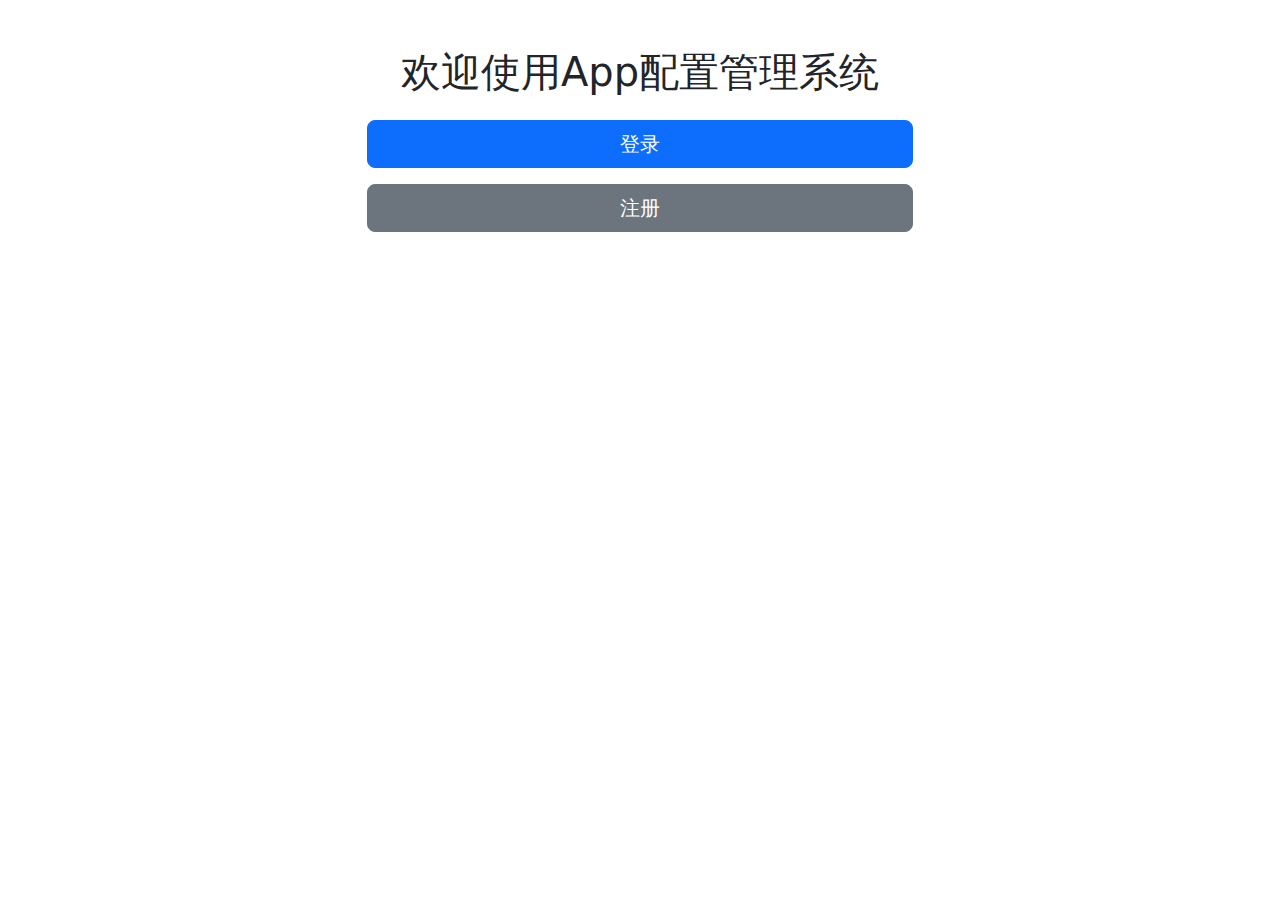
<file: src/main/resources/static/index.html>
<!DOCTYPE html>
<html>
<head>
    <meta charset="UTF-8">
    <title>首页</title>
    <link href="https://cdn.jsdelivr.net/npm/bootstrap@5.3.0/dist/css/bootstrap.min.css" rel="stylesheet">
</head>
<body>
<div class="container mt-5">
    <div class="row justify-content-center">
        <div class="col-md-6 text-center">
            <h1 class="mb-4">欢迎使用App配置管理系统</h1>
            <div class="d-grid gap-3">
                <a href="/login.html" class="btn btn-primary btn-lg">登录</a>
                <a href="/register.html" class="btn btn-secondary btn-lg">注册</a>
            </div>
        </div>
    </div>
</div>
</body>
</html>
</file>
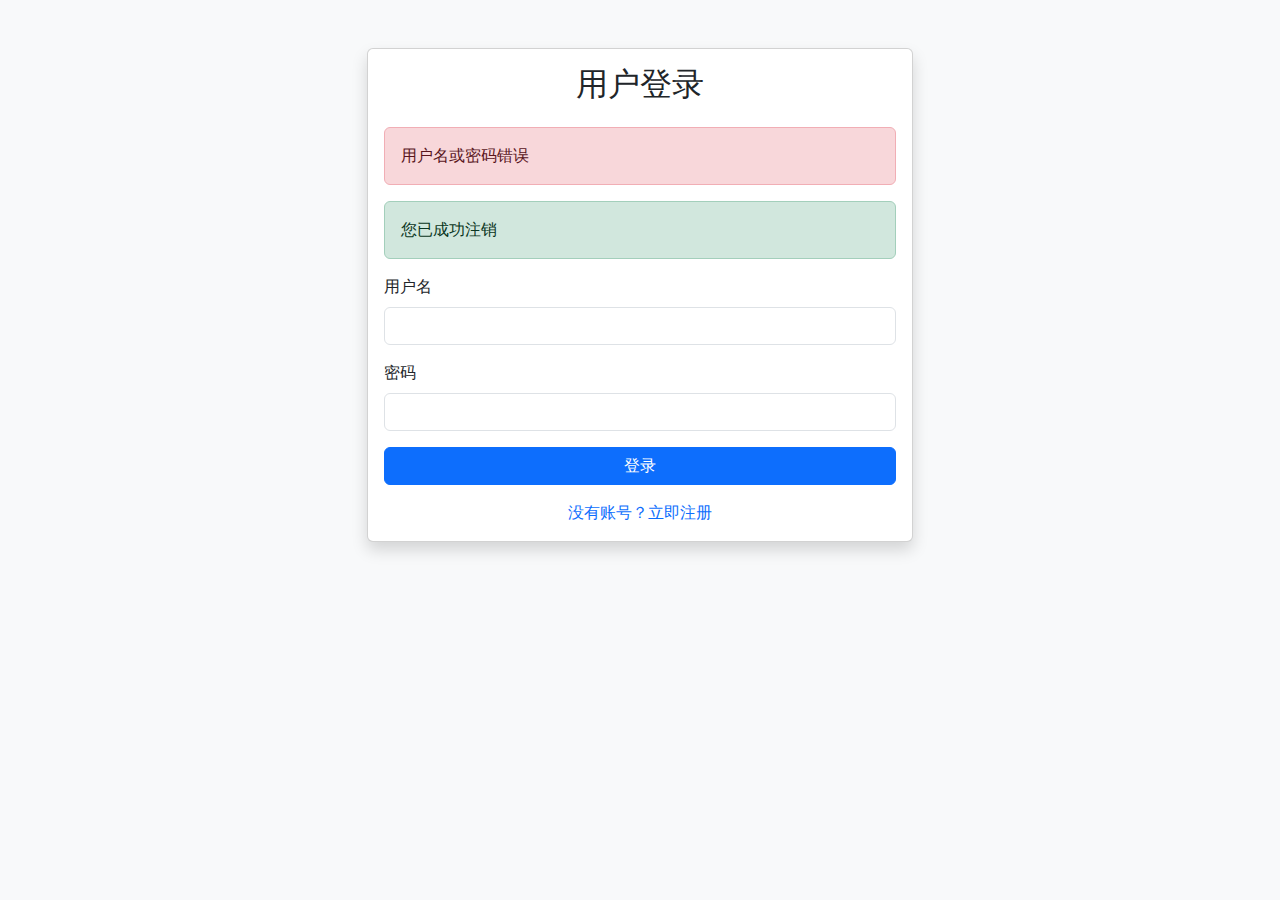
<file: src/main/resources/static/login.html>
<!DOCTYPE html>
<html xmlns:th="http://www.thymeleaf.org">
<head>
    <meta charset="UTF-8">
    <title>登录</title>
    <link href="https://cdn.jsdelivr.net/npm/bootstrap@5.3.0/dist/css/bootstrap.min.css" rel="stylesheet">
</head>
<body class="bg-light">
<div class="container mt-5">
    <div class="row justify-content-center">
        <div class="col-md-6">
            <div class="card shadow">
                <div class="card-body">
                    <h2 class="card-title text-center mb-4">用户登录</h2>

                    <!-- 错误提示 -->
                    <div th:if="${param.error}" class="alert alert-danger">
                        用户名或密码错误
                    </div>
                    <div th:if="${param.logout}" class="alert alert-success">
                        您已成功注销
                    </div>

                    <!-- 修正表单action为绝对路径 -->
                    <form th:action="@{/login}" method="post">
                        <div class="mb-3">
                            <label for="username" class="form-label">用户名</label>
                            <input type="text" class="form-control" id="username" name="username" required>
                        </div>
                        <div class="mb-3">
                            <label for="password" class="form-label">密码</label>
                            <input type="password" class="form-control" id="password" name="password" required>
                        </div>
                        <button type="submit" class="btn btn-primary w-100">登录</button>
                    </form>

                    <!-- 修正注册链接为绝对路径 -->
                    <div class="mt-3 text-center">
                        <a th:href="@{/register}" class="text-decoration-none">没有账号？立即注册</a>
                    </div>
                </div>
            </div>
        </div>
    </div>
</div>
</body>
</html>
</file>
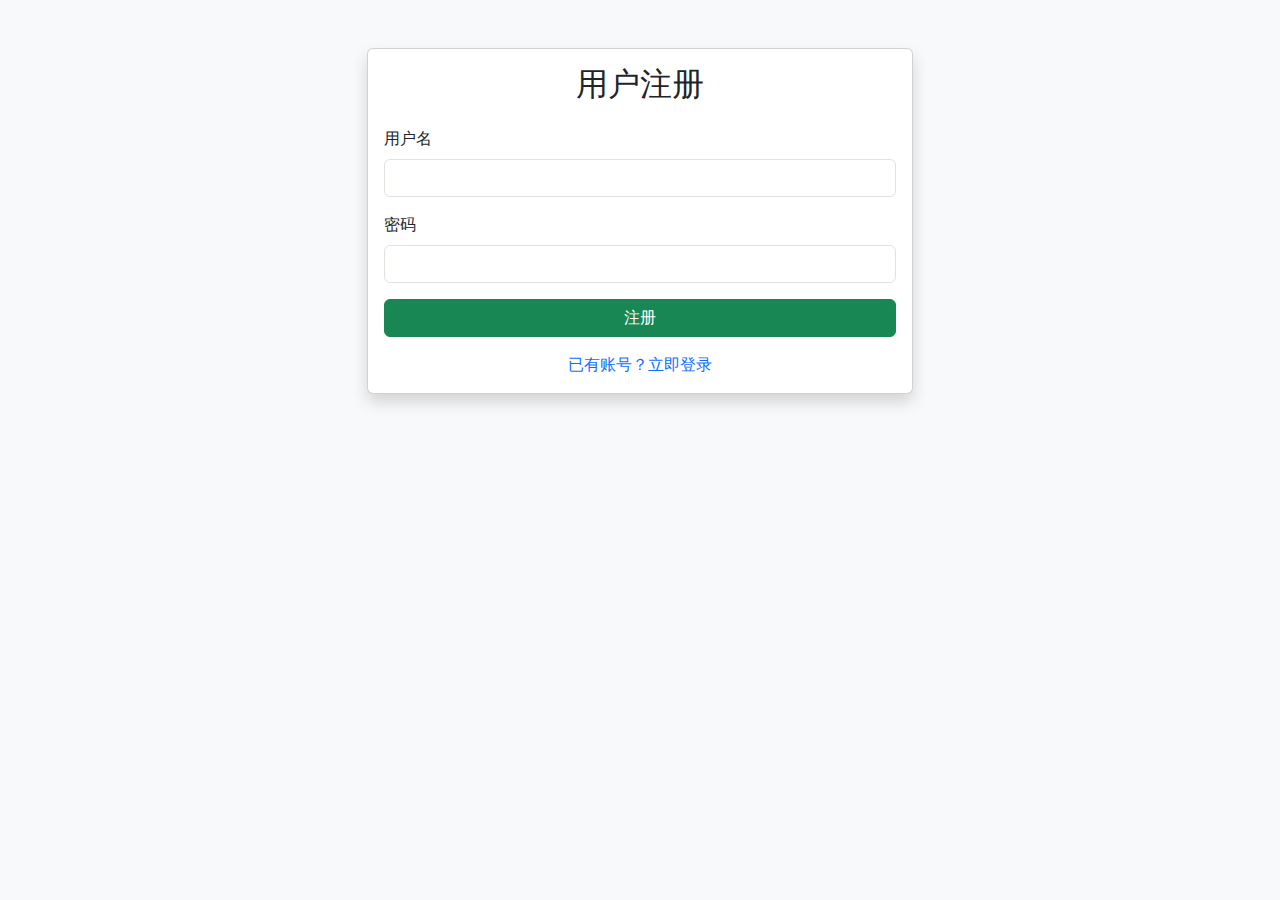
<file: src/main/resources/static/register.html>
<!DOCTYPE html>
<html xmlns:th="http://www.thymeleaf.org">
<head>
    <meta charset="UTF-8">
    <title>注册</title>
    <link href="https://cdn.jsdelivr.net/npm/bootstrap@5.3.0/dist/css/bootstrap.min.css" rel="stylesheet">
</head>
<body class="bg-light">
<div class="container mt-5">
    <div class="row justify-content-center">
        <div class="col-md-6">
            <div class="card shadow">
                <div class="card-body">
                    <h2 class="card-title text-center mb-4">用户注册</h2>

                    <form id="registerForm" th:action="@{/api/users/register}" method="post">
                        <div class="mb-3">
                            <label for="username" class="form-label">用户名</label>
                            <input type="text" class="form-control" id="username" name="username" required>
                            <div id="usernameFeedback" class="form-text"></div>
                        </div>
                        <div class="mb-3">
                            <label for="password" class="form-label">密码</label>
                            <input type="password" class="form-control" id="password" name="password" required>
                        </div>
                        <button type="submit" class="btn btn-success w-100">注册</button>
                    </form>

                    <div class="mt-3 text-center">
                        <a th:href="@{/login}" class="text-decoration-none">已有账号？立即登录</a>
                    </div>
                </div>
            </div>
        </div>
    </div>
</div>

<script>
    // 用户名实时检查
    document.getElementById('username').addEventListener('input', async (e) => {
        const username = e.target.value;
        if(username.length < 3) return;

        const response = await fetch(`/api/users/check-username?username=${username}`);
        const result = await response.json();

        const feedback = document.getElementById('usernameFeedback');
        if(result.data) {
            feedback.textContent = "用户名可用";
            feedback.style.color = "green";
        } else {
            feedback.textContent = "用户名已存在";
            feedback.style.color = "red";
        }
    });

    // 注册表单提交
    document.getElementById('registerForm').addEventListener('submit', async (e) => {
        e.preventDefault();

        const formData = new FormData(e.target);
        const response = await fetch(e.target.action, {
            method: 'POST',
            headers: {
                'Content-Type': 'application/json'
            },
            body: JSON.stringify({
                username: formData.get('username'),
                password: formData.get('password')
            })
        });

        if(response.ok) {
            alert('注册成功！');
            window.location.href = '/login';
        } else {
            const error = await response.json();
            alert(`注册失败: ${error.message}`);
        }
    });
</script>
</body>
</html>
</file>
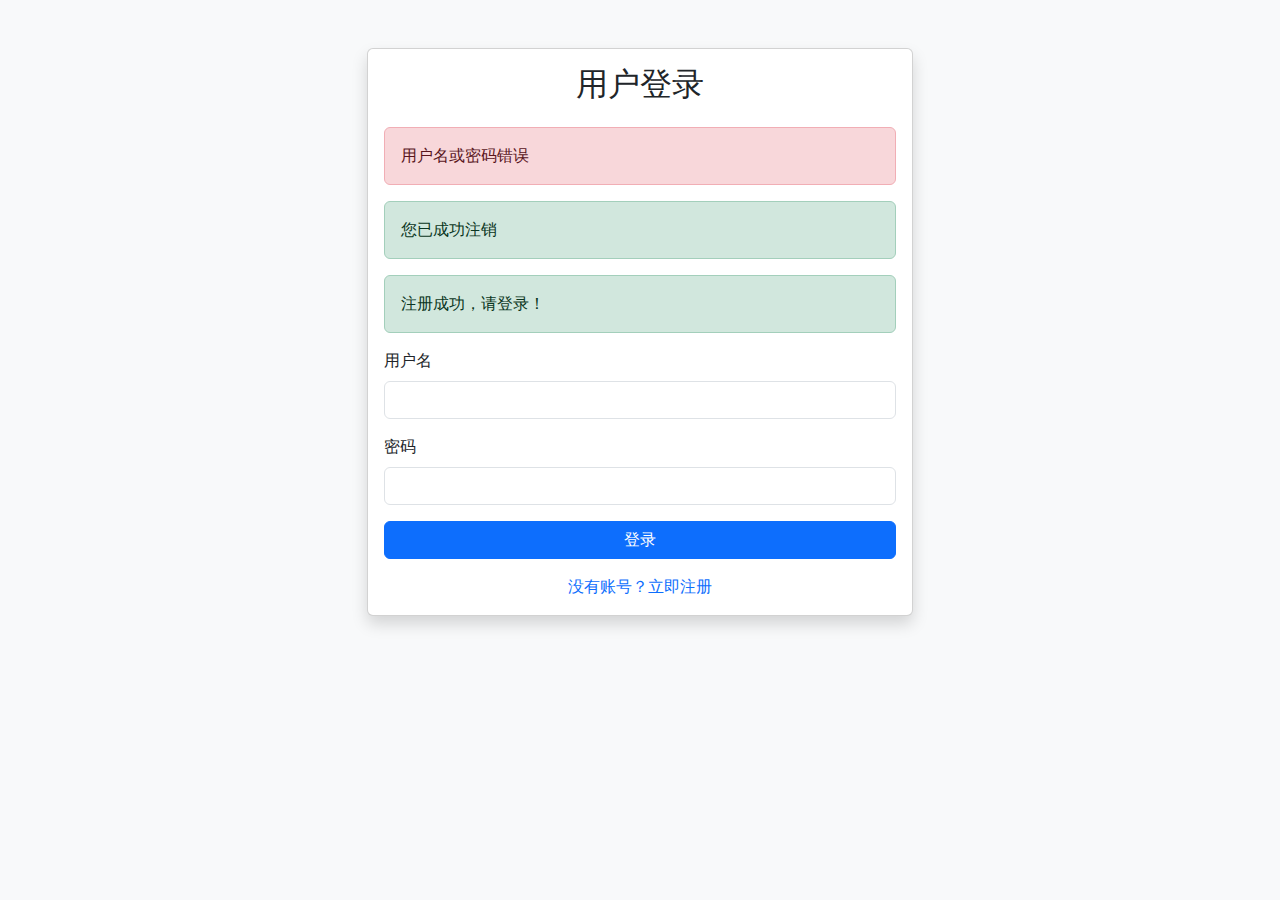
<file: src/main/resources/templates/login.html>
<!DOCTYPE html>
<html xmlns:th="http://www.thymeleaf.org">
<head>
    <meta charset="UTF-8">
    <title>登录</title>
    <link href="https://cdn.jsdelivr.net/npm/bootstrap@5.3.0/dist/css/bootstrap.min.css" rel="stylesheet">
</head>
<body class="bg-light">
<div class="container mt-5">
    <div class="row justify-content-center">
        <div class="col-md-6">
            <div class="card shadow">
                <div class="card-body">
                    <h2 class="card-title text-center mb-4">用户登录</h2>

                    <!-- 错误提示 -->
                    <div th:if="${param.error}" class="alert alert-danger">
                        用户名或密码错误
                    </div>
                    <div th:if="${param.logout}" class="alert alert-success">
                        您已成功注销
                    </div>
                    <div th:if="${param.registerSuccess}" class="alert alert-success">
                        注册成功，请登录！
                    </div>
                    <form th:action="@{/login}" method="post">
                        <div class="mb-3">
                            <label for="username" class="form-label">用户名</label>
                            <input type="text" class="form-control" id="username" name="username" required>
                        </div>
                        <div class="mb-3">
                            <label for="password" class="form-label">密码</label>
                            <input type="password" class="form-control" id="password" name="password" required>
                        </div>
                        <button type="submit" class="btn btn-primary w-100">登录</button>
                    </form>


                    <!-- 修正注册链接为绝对路径 -->
                    <div class="mt-3 text-center">
                        <a th:href="@{/register}" class="text-decoration-none">没有账号？立即注册</a>
                    </div>
                </div>
            </div>
        </div>
    </div>
</div>
</body>
</html>
</file>
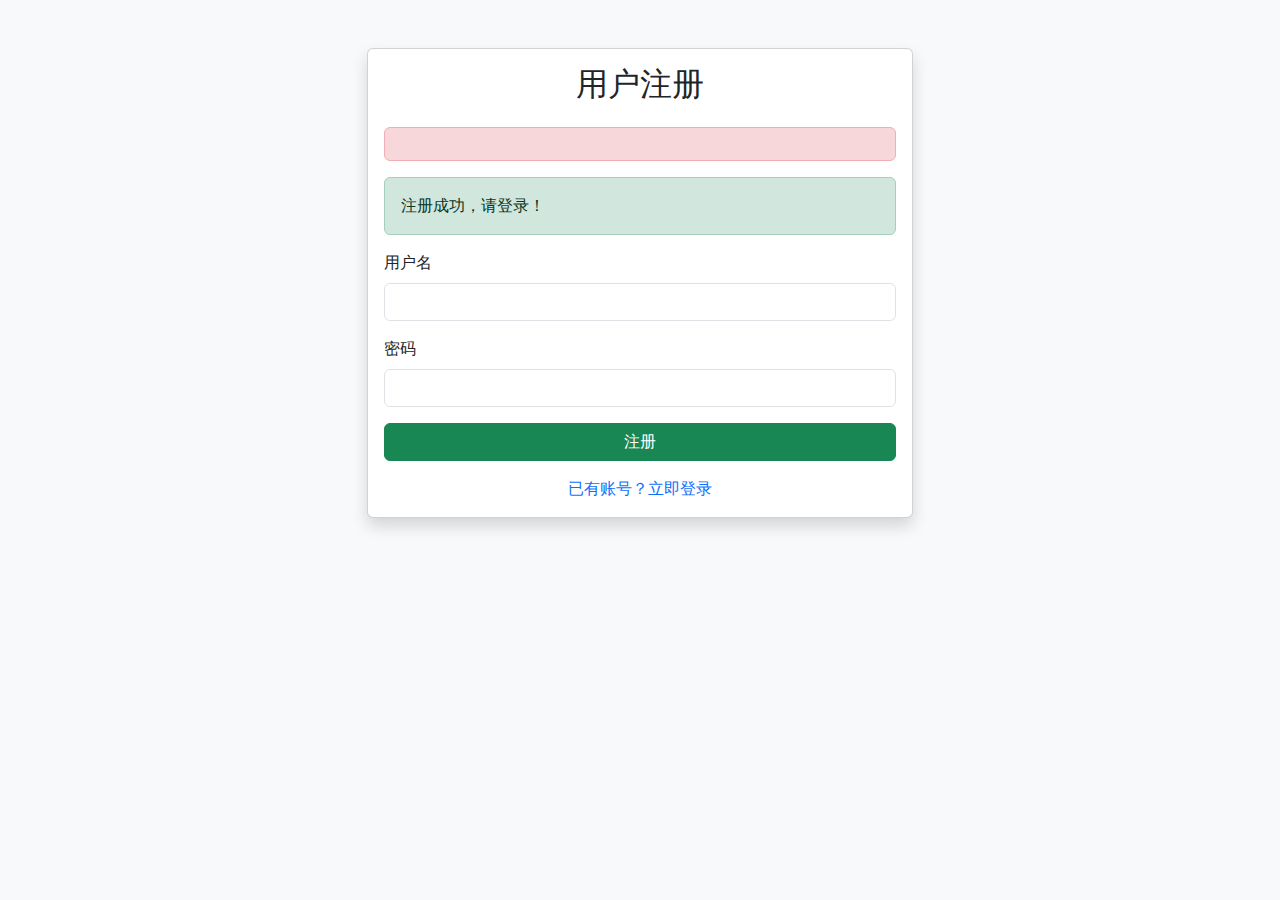
<file: src/main/resources/templates/register.html>
<!DOCTYPE html>
<html xmlns:th="http://www.thymeleaf.org">
<head>
    <meta charset="UTF-8">
    <title>注册</title>
    <link href="https://cdn.jsdelivr.net/npm/bootstrap@5.3.0/dist/css/bootstrap.min.css" rel="stylesheet">
</head>
<body class="bg-light">
<div class="container mt-5">
    <div class="row justify-content-center">
        <div class="col-md-6">
            <div class="card shadow">
                <div class="card-body">
                    <h2 class="card-title text-center mb-4">用户注册</h2>

                    <!-- 错误提示 -->
                    <div th:if="${error}" class="alert alert-danger">
                        <span th:text="${error}"></span>
                    </div>
                    <div th:if="${param.registerSuccess}" class="alert alert-success">
                        注册成功，请登录！
                    </div>

                    <!-- 注册表单 -->
                    <form id="registerForm" th:action="@{/register}" method="post">
                        <div class="mb-3">
                            <label for="username" class="form-label">用户名</label>
                            <input type="text" class="form-control" id="username" name="username" required>
                            <div id="usernameFeedback" class="form-text"></div>
                        </div>
                        <div class="mb-3">
                            <label for="password" class="form-label">密码</label>
                            <input type="password" class="form-control" id="password" name="password" required>
                        </div>
                        <button type="submit" class="btn btn-success w-100">注册</button>
                    </form>

                    <!-- 登录链接 -->
                    <div class="mt-3 text-center">
                        <a th:href="@{/login}" class="text-decoration-none">已有账号？立即登录</a>
                    </div>
                </div>
            </div>
        </div>
    </div>
</div>

<!-- 异步检查用户名是否可用 -->
<script>
    document.getElementById('username').addEventListener('blur', function () {
        const username = this.value;
        if (username.length >= 3) {
            fetch(`/check-username?username=${username}`)
                .then(response => response.json())
                .then(data => {
                    const feedback = document.getElementById('usernameFeedback');
                    if (data.data) {
                        feedback.innerHTML = '<span class="text-success">用户名可用</span>';
                    } else {
                        feedback.innerHTML = '<span class="text-danger">用户名已被占用</span>';
                    }
                })
                .catch(error => console.error('Error:', error));
        }
    });
</script>
</body>
</html>
</file>
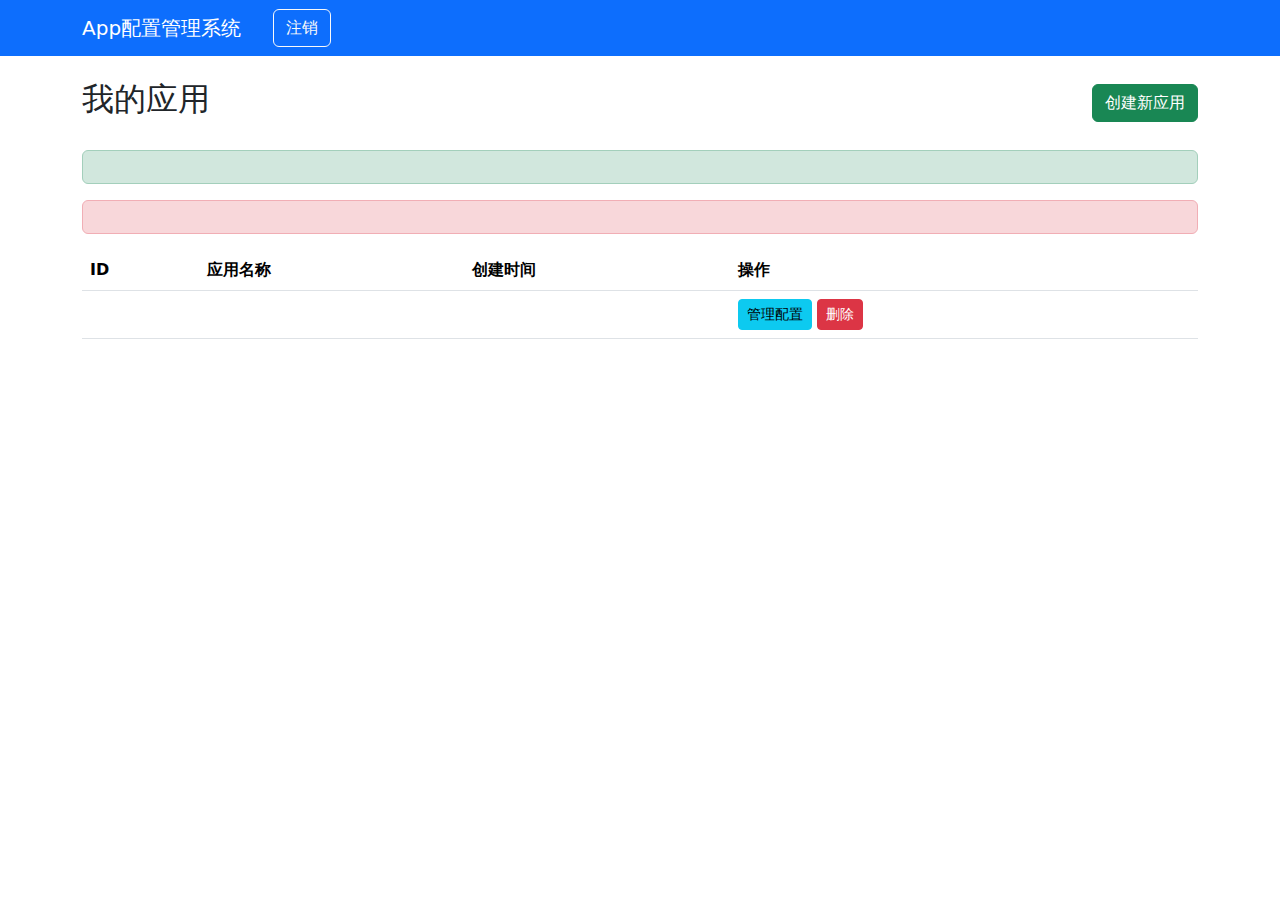
<file: src/main/resources/static/apps/list.html>
<!DOCTYPE html>
<html xmlns:th="http://www.thymeleaf.org">
<head>
    <meta charset="UTF-8">
    <title>我的应用</title>
    <link href="https://cdn.jsdelivr.net/npm/bootstrap@5.3.0/dist/css/bootstrap.min.css" rel="stylesheet">
</head>
<body>
<nav class="navbar navbar-expand-lg navbar-dark bg-primary">
    <div class="container">
        <a class="navbar-brand" href="#">App配置管理系统</a>
        <div class="collapse navbar-collapse">
            <span class="navbar-text me-3" th:text="${currentUser.username}"></span>
            <form th:action="@{/logout}" method="post">
                <button type="submit" class="btn btn-outline-light">注销</button>
            </form>
        </div>
    </div>
</nav>

<div class="container mt-4">
    <div class="d-flex justify-content-between align-items-center mb-4">
        <h2>我的应用</h2>
        <a href="/apps/new" class="btn btn-success">创建新应用</a>
    </div>

    <div th:if="${success}" class="alert alert-success" th:text="${success}"></div>
    <div th:if="${error}" class="alert alert-danger" th:text="${error}"></div>

    <table class="table table-hover">
        <thead>
        <tr>
            <th>ID</th>
            <th>应用名称</th>
            <th>创建时间</th>
            <th>操作</th>
        </tr>
        </thead>
        <tbody>
        <tr th:each="app : ${apps}">
            <td th:text="${app.id}"></td>
            <td>
                <a th:href="@{/apps/{id}(id=${app.id})}" th:text="${app.name}"></a>
            </td>
            <td th:text="${#temporals.format(app.createdAt, 'yyyy-MM-dd HH:mm')}"></td>
            <td>
                <a th:href="@{/apps/{id}/configs(id=${app.id})}" class="btn btn-sm btn-info">管理配置</a>
                <form th:action="@{/apps/{id}/delete(id=${app.id})}" method="post" class="d-inline">
                    <button type="submit" class="btn btn-sm btn-danger"
                            onclick="return confirm('确定要删除此应用吗？')">删除</button>
                </form>
            </td>
        </tr>
        </tbody>
    </table>
</div>
</body>
</html>
</file>
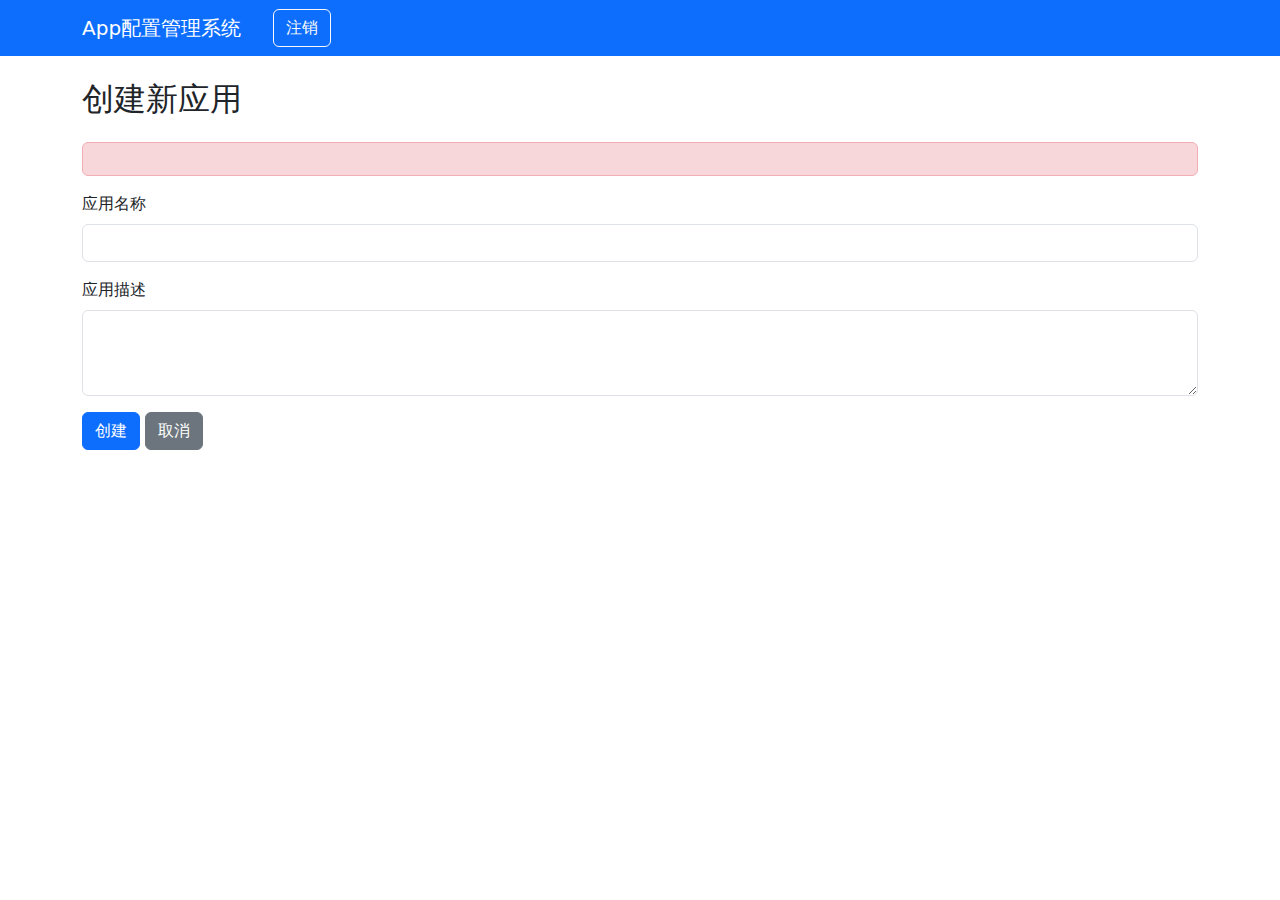
<file: src/main/resources/static/apps/new.html>
<!DOCTYPE html>
<html xmlns:th="http://www.thymeleaf.org">
<head>
    <meta charset="UTF-8">
    <title>创建新应用</title>
    <link href="https://cdn.jsdelivr.net/npm/bootstrap@5.3.0/dist/css/bootstrap.min.css" rel="stylesheet">
</head>
<body>
<nav class="navbar navbar-expand-lg navbar-dark bg-primary">
    <div class="container">
        <a class="navbar-brand" href="#">App配置管理系统</a>
        <div class="collapse navbar-collapse">
            <span class="navbar-text me-3" th:text="${currentUser.username}"></span>
            <form th:action="@{/logout}" method="post">
                <button type="submit" class="btn btn-outline-light">注销</button>
            </form>
        </div>
    </div>
</nav>

<div class="container mt-4">
    <h2 class="mb-4">创建新应用</h2>

    <div th:if="${error}" class="alert alert-danger" th:text="${error}"></div>

    <form th:action="@{/apps}" method="post">
        <div class="mb-3">
            <label for="name" class="form-label">应用名称</label>
            <input type="text" class="form-control" id="name" name="name" required>
        </div>
        <div class="mb-3">
            <label for="description" class="form-label">应用描述</label>
            <textarea class="form-control" id="description" name="description" rows="3"></textarea>
        </div>
        <button type="submit" class="btn btn-primary">创建</button>
        <a href="/apps" class="btn btn-secondary">取消</a>
    </form>
</div>
</body>
</html>
</file>
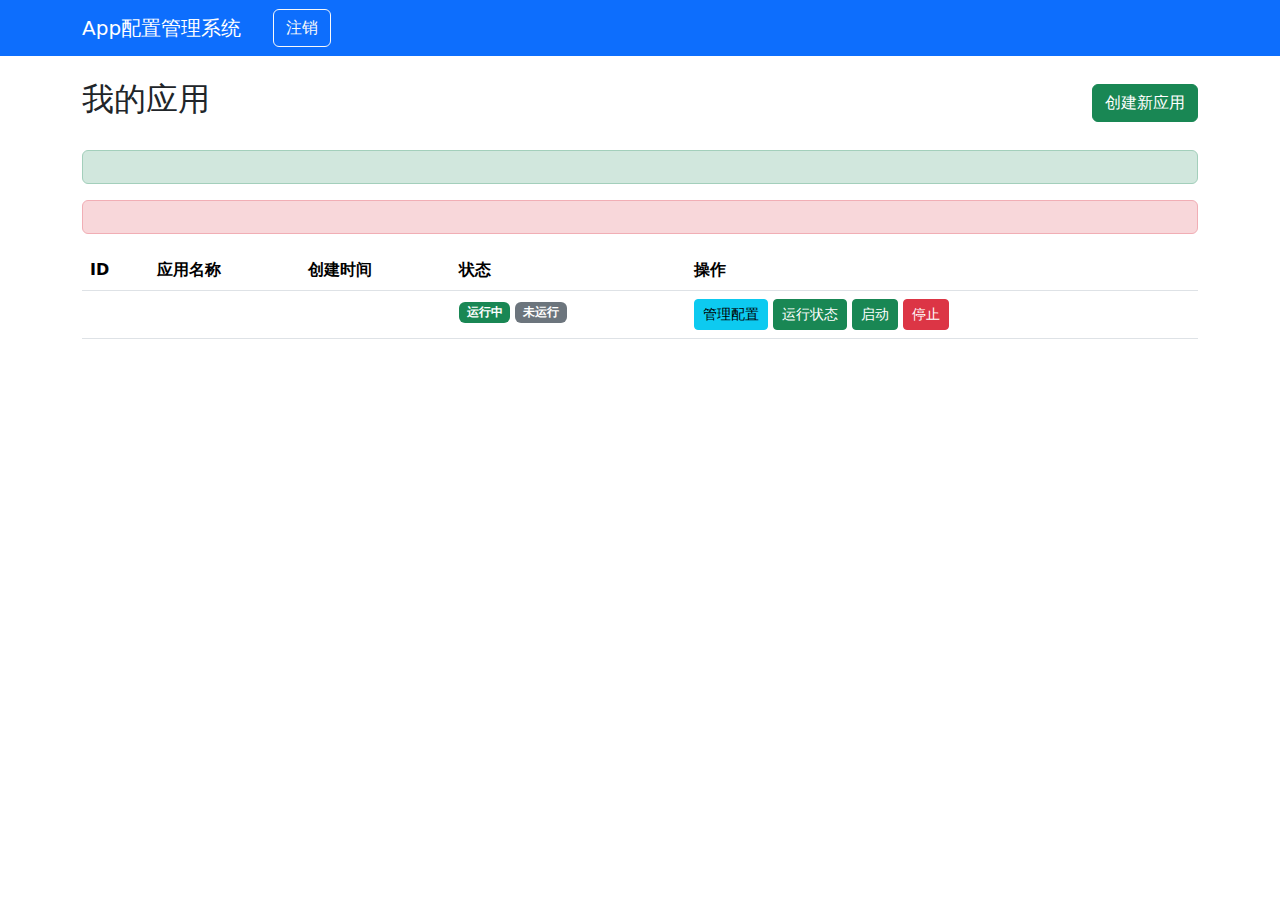
<file: src/main/resources/templates/apps/apps.html>
<!DOCTYPE html>
<html xmlns:th="http://www.thymeleaf.org">
<head>
    <meta charset="UTF-8">
    <title>我的应用</title>
    <link href="https://cdn.jsdelivr.net/npm/bootstrap@5.3.0/dist/css/bootstrap.min.css" rel="stylesheet">
</head>
<body>
<nav class="navbar navbar-expand-lg navbar-dark bg-primary">
    <div class="container">
        <a class="navbar-brand" href="#">App配置管理系统</a>
        <div class="collapse navbar-collapse">
            <span class="navbar-text me-3" th:text="${currentUser.username}"></span>
            <form th:action="@{/logout}" method="post">
                <button type="submit" class="btn btn-outline-light">注销</button>
            </form>
        </div>
    </div>
</nav>

<div class="container mt-4">
    <div class="d-flex justify-content-between align-items-center mb-4">
        <h2>我的应用</h2>
        <!-- 触发模态框的按钮 -->
        <button type="button" class="btn btn-success" data-bs-toggle="modal" data-bs-target="#createAppModal">
            创建新应用
        </button>

        <!-- 创建应用的模态框 -->
        <div class="modal fade" id="createAppModal" tabindex="-1" aria-labelledby="createAppModalLabel" aria-hidden="true">
            <div class="modal-dialog">
                <div class="modal-content">
                    <div class="modal-header">
                        <h5 class="modal-title" id="createAppModalLabel">创建新应用</h5>
                        <button type="button" class="btn-close" data-bs-dismiss="modal" aria-label="Close"></button>
                    </div>
                    <form th:action="@{/apps}" method="post">
                        <div class="modal-body">
                            <div class="mb-3">
                                <label for="appName" class="form-label">应用名称</label>
                                <input type="text" class="form-control" id="appName" name="name" required>
                            </div>
                            <div class="mb-3">
                                <label for="appDescription" class="form-label">应用描述</label>
                                <textarea class="form-control" id="appDescription" name="description"></textarea>
                            </div>
                        </div>
                        <div class="modal-footer">
                            <button type="button" class="btn btn-secondary" data-bs-dismiss="modal">取消</button>
                            <button type="submit" class="btn btn-primary">创建</button>
                        </div>
                    </form>
                </div>
            </div>
        </div>
    </div>

    <div th:if="${success}" class="alert alert-success" th:text="${success}"></div>
    <div th:if="${error}" class="alert alert-danger" th:text="${error}"></div>

    <table class="table table-hover">
        <thead>
        <tr>
            <th>ID</th>
            <th>应用名称</th>
            <th>创建时间</th>
            <th>状态</th>
            <th>操作</th>
        </tr>
        </thead>
        <tbody>
        <tr th:each="app : ${apps}">
            <td th:text="${app.id}"></td>
            <td>
                <a th:href="@{/apps/{id}(id=${app.id})}" th:text="${app.name}"></a>
            </td>
            <td th:text="${#temporals.format(app.createdAt, 'yyyy-MM-dd HH:mm')}"></td>
            <td>
                <span th:if="${runningApps.containsKey(app.id)}" class="badge bg-success">运行中</span>
                <span th:unless="${runningApps.containsKey(app.id)}" class="badge bg-secondary">未运行</span>
            </td>
            <td>
                <a th:href="@{/apps/{id}/configs(id=${app.id})}" class="btn btn-sm btn-info">管理配置</a>

                <!-- 运行状态按钮 -->
                <form th:if="${runningApps.containsKey(app.id)}" th:action="@{/running/{id}/state(id=${app.id})}" method="get" class="d-inline">
                    <button type="submit" class="btn btn-sm btn-success">运行状态</button>
                </form>
                <!-- 启动按钮 -->
                <form th:if="${!runningApps.containsKey(app.id)}" th:action="@{/executor/start/{id}(id=${app.id})}" method="post" class="d-inline">
                    <button type="submit" class="btn btn-sm btn-success">启动</button>
                </form>

                <!-- 停止按钮 -->
                <form th:if="${runningApps.containsKey(app.id)}" th:action="@{/executor/stop/{id}(id=${app.id})}" method="post" class="d-inline">
                    <button type="submit" class="btn btn-sm btn-danger">停止</button>
                </form>
            </td>
        </tr>
        </tbody>
    </table>
</div>

<!-- Bootstrap 5 JavaScript -->
<script src="https://cdn.jsdelivr.net/npm/bootstrap@5.3.0/dist/js/bootstrap.bundle.min.js"></script>
</body>
</html>
</file>
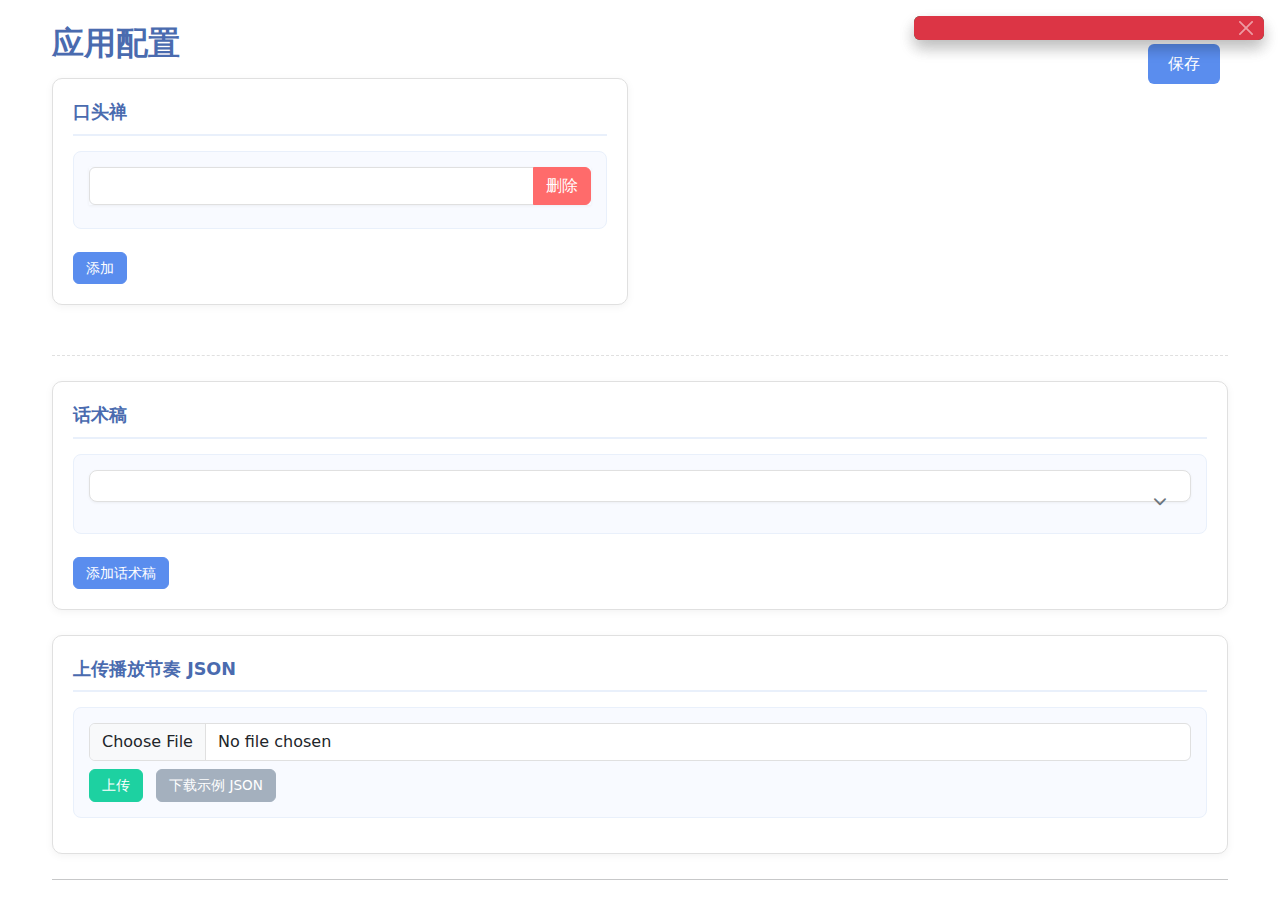
<file: src/main/resources/templates/apps/config.html>
<!DOCTYPE html>
<html lang="zh">
<head>
    <meta charset="UTF-8">
    <title>配置管理</title>
    <link href="https://cdn.jsdelivr.net/npm/bootstrap@5.3.0/dist/css/bootstrap.min.css" rel="stylesheet">
    <link rel="stylesheet" href="https://cdnjs.cloudflare.com/ajax/libs/font-awesome/6.0.0/css/all.min.css">
    <style>
        .container {
            position: relative;
            max-width: 1200px;
        }
        .form-section {
            margin-bottom: 25px;
            border: 1px solid #e0e0e0;
            border-radius: 10px;
            padding: 20px;
            background-color: #fff;
            box-shadow: 0 2px 8px rgba(0,0,0,0.05);
            transition: all 0.3s ease;
        }
        .form-section:hover {
            box-shadow: 0 4px 12px rgba(0,0,0,0.1);
        }
        .section-title {
            font-size: 1.1rem;
            font-weight: 600;
            margin-bottom: 15px;
            color: #4a6baf;
            padding-bottom: 8px;
            border-bottom: 2px solid #e9f0fb;
        }
        .form-label {
            font-weight: 500;
            margin-bottom: 6px;
            color: #555;
            font-size: 0.9rem;
        }
        .form-control {
            border-radius: 6px;
            border: 1px solid #e0e0e0;
            transition: border-color 0.3s;
        }
        .form-control:focus {
            border-color: #7a9cf4;
            box-shadow: 0 0 0 0.2rem rgba(122, 156, 244, 0.15);
        }
        .divider {
            border-top: 1px dashed #e0e0e0;
            margin: 25px 0;
        }
        .save-btn {
            position: absolute;
            top: 20px;
            right: 20px;
            background-color: #5a8dee;
            border: none;
            padding: 8px 20px;
        }
        .save-btn:hover {
            background-color: #4a7de0;
            transform: translateY(-1px);
        }
        .input-group-text, .form-control {
            border-radius: 6px;
        }
        .btn {
            border-radius: 6px;
            transition: all 0.2s;
        }
        .btn:hover {
            transform: translateY(-1px);
        }
        .btn-sm {
            padding: 5px 12px;
            font-size: 0.85rem;
        }
        .section-content {
            background-color: #f8faff;
            padding: 15px;
            border-radius: 8px;
            margin-bottom: 15px;
            border: 1px solid #e9f0fb;
        }
        .modal-body ul {
            max-height: 200px;
            overflow-y: auto;
        }
        .input-group {
            box-shadow: 0 1px 3px rgba(0,0,0,0.05);
        }
        textarea.form-control {
            min-height: 100px;
        }
        h2 {
            color: #4a6baf;
            font-weight: 600;
            margin-bottom: 20px;
        }
        .btn-primary {
            background-color: #5a8dee;
            border-color: #5a8dee;
        }
        .btn-danger {
            background-color: #ff6b6b;
            border-color: #ff6b6b;
        }
        .btn-info {
            background-color: #48dbfb;
            border-color: #48dbfb;
        }
        .btn-secondary {
            background-color: #a4b0be;
            border-color: #a4b0be;
        }
        .btn-success {
            background-color: #1dd1a1;
            border-color: #1dd1a1;
        }
        .script-item {
            position: relative;
            border: 1px solid #e0e0e0;
            border-radius: 8px;
            padding: 15px;
            margin-bottom: 15px;
            background-color: #fff;
            box-shadow: 0 1px 3px rgba(0,0,0,0.05);
        }

        .script-toggle {
            color: #6c757d;
            padding: 0.25rem 0.5rem;
        }

        .script-toggle:hover {
            color: #0d6efd;
        }

        .script-toggle i {
            transition: transform 0.2s ease-in-out;
        }

        .script-toggle[aria-expanded="true"] i {
            transform: rotate(90deg);
        }

        .collapse {
            margin-top: 10px;
        }
    </style>
</head>
<body>
<div class="container mt-4">
    <h2 class="mb-3">应用配置</h2>

    <!-- Toast 消息 -->
    <div th:if="${success}" class="position-fixed top-0 end-0 p-3" style="z-index: 11">
        <div id="successToast" class="toast align-items-center text-bg-success border-0" role="alert" aria-live="assertive" aria-atomic="true">
            <div class="d-flex">
                <div class="toast-body" th:text="${success}"></div>
                <button type="button" class="btn-close btn-close-white me-2 m-auto" data-bs-dismiss="toast" aria-label="Close"></button>
            </div>
        </div>
    </div>


    <!-- Toast 消息：Error -->
    <div th:if="${error}" class="position-fixed top-0 end-0 p-3" style="z-index: 11">
        <div id="errorToast" class="toast align-items-center text-bg-danger border-0 show" role="alert" aria-live="assertive" aria-atomic="true">
            <div class="d-flex">
                <div class="toast-body" th:text="${error}"></div>
                <button type="button" class="btn-close btn-close-white me-2 m-auto" data-bs-dismiss="toast" aria-label="Close"></button>
            </div>
        </div>
    </div>

    <form th:action="@{/apps/{id}/configs/save(id=${app.id})}" method="post">
        <!-- 口头禅部分 -->
        <div class="row">
            <div class="col-md-6">
                <div class="form-section">
                    <div class="section-title">口头禅</div>
                    <div id="catchphrase-container" class="section-content">
                        <th:block th:each="phrase, stat : ${liveConfigForm.catchphrases}">
                            <div class="input-group mb-2">
                                <input type="text" class="form-control"
                                       th:name="'catchphrases[' + ${stat.index} + ']'"
                                       th:value="${phrase}">
                                <button type="button" class="btn btn-danger" onclick="removeCatchphrase(this)">删除</button>
                            </div>
                        </th:block>
                    </div>
                    <button type="button" class="btn btn-primary btn-sm mt-2" onclick="addCatchphrase()">添加</button>
                </div>
            </div>
        </div>

        <!-- 分隔线 -->
        <div class="divider"></div>

        <!-- 话术稿部分 -->
        <div class="form-section">
            <div class="section-title">话术稿</div>
            <div id="script-container" class="section-content">
                <th:block th:each="script, iter : ${liveConfigForm.scripts}">
                    <div class="script-item mb-3">
                        <button type="button" class="btn btn-link btn-sm mb-2 float-end script-toggle"
                                data-bs-toggle="collapse"
                                th:data-bs-target="'#scriptCollapse-' + ${iter.index}"
                                th:aria-controls="'scriptCollapse-' + ${iter.index}">
                            <i class="fas fa-chevron-down"></i>
                        </button>

                        <div th:id="'scriptCollapse-' + ${iter.index}" class="collapse">
                            <div class="form-label">话术稿名称</div>
                            <input type="text" class="form-control"
                                   th:name="scripts[__${iter.index}__].name"
                                   th:value="${script.name}">

                            <div class="form-label">讲解内容</div>
                            <textarea class="form-control" rows="4"
                                      th:name="scripts[__${iter.index}__].explanation"
                                      th:text="${script.explanation}"></textarea>

                            <div class="form-label">暖场内容</div>
                            <textarea class="form-control" rows="4"
                                      th:name="scripts[__${iter.index}__].warmUpContent"
                                      th:text="${script.warmUpContent}"></textarea>

                            <div class="form-label">触发规则（JSON格式）</div>
                            <textarea class="form-control" rows="4"
                                      th:name="scripts[__${iter.index}__].rules"
                                      th:text="${script.rules}"></textarea>

                            <button type="button" class="btn btn-danger mt-2" onclick="removeScript(this)">删除稿子</button>
                        </div>
                    </div>
                </th:block>
            </div>
            <button type="button" class="btn btn-primary btn-sm mt-2" onclick="addScript()">添加话术稿</button>
        </div>

        <!-- 保存按钮 -->
        <button type="submit" class="btn btn-primary save-btn">保存</button>
    </form>
    <form th:action="@{/apps/{id}/configs/upload-json(id=${app.id})}"
          method="post"
          enctype="multipart/form-data"
          class="mb-3">

        <div class="form-section small-upload">
            <div class="section-title">上传播放节奏 JSON</div>
            <div class="section-content">
                <input type="file" class="form-control mb-2" name="file" accept=".json" required>
                <button type="submit" class="btn btn-success btn-sm">上传</button>
                <a th:href="@{/apps/{id}/configs/download_sample_json(id=${app.id})}"
                   class="btn btn-secondary btn-sm ms-2" download>下载示例 JSON</a>
            </div>
        </div>
    </form>
    <hr>

</div>

<!-- 示例口头禅 Modal -->
<div class="modal fade" id="catchphraseModal" tabindex="-1" aria-labelledby="catchphraseModalLabel" aria-hidden="true">
    <div class="modal-dialog">
        <div class="modal-content">
            <div class="modal-header">
                <h5 class="modal-title" id="catchphraseModalLabel">示例口头禅</h5>
                <button type="button" class="btn-close" data-bs-dismiss="modal" aria-label="Close"></button>
            </div>
            <div class="modal-body">
                <ul class="list-group">
                    <th:block th:each="example : ${exampleCatchphrases}">
                        <li class="list-group-item" th:text="${example}"></li>
                    </th:block>
                </ul>
            </div>
            <div class="modal-footer">
                <button type="button" class="btn btn-secondary" data-bs-dismiss="modal">关闭</button>
            </div>
        </div>
    </div>
</div>

<script src="https://cdn.jsdelivr.net/npm/bootstrap@5.3.0/dist/js/bootstrap.bundle.min.js"></script>

<script>

    let scriptIndex = document.querySelectorAll('.script-item').length;

    function addScript() {
        const container = document.getElementById('script-container');
        const index = scriptIndex++;

        const div = document.createElement('div');
        div.className = 'script-item mb-3';
        div.innerHTML = `
            <button type="button" class="btn btn-link btn-sm mb-2 float-end script-toggle"
                    data-bs-toggle="collapse" data-bs-target="#scriptCollapse-${index}"
                    aria-controls="scriptCollapse-${index}">
                <i class="fas fa-chevron-down"></i>
            </button>

            <div id="scriptCollapse-${index}" class="collapse show">
                <div class="form-label">话术稿名称</div>
                <input type="text" class="form-control" name="scripts[${index}].name">

                <div class="form-label">讲解内容</div>
                <textarea class="form-control" rows="4" name="scripts[${index}].explanation"></textarea>

                <div class="form-label">暖场内容</div>
                <textarea class="form-control" rows="4" name="scripts[${index}].warmUpContent"></textarea>

                <div class="form-label">触发规则（JSON格式）</div>
                <textarea class="form-control" rows="4" name="scripts[${index}].rules">{}</textarea>

                <button type="button" class="btn btn-danger mt-2" onclick="removeScript(this)">删除稿子</button>
            </div>
        `;
        container.appendChild(div);
    }
    // 自动触发 Toast
    document.addEventListener("DOMContentLoaded", function () {
        var successToast = document.getElementById("successToast");
        if (successToast) {
            var toast = new bootstrap.Toast(successToast);
            toast.show();
        }
    });

    // 添加口头禅
    function addCatchphrase() {
        const container = document.getElementById("catchphrase-container");
        const index = container.children.length;
        const div = document.createElement('div');
        div.className = 'input-group mb-2';
        div.innerHTML = `
            <input type="text" class="form-control" name="catchphrases[${index}]">
            <button type="button" class="btn btn-danger" onclick="removeCatchphrase(this)">删除</button>
        `;
        container.appendChild(div);
    }



    // 删除操作保持不变
    function removeCatchphrase(btn) {
        btn.closest('.input-group').remove();
    }

    function removeScript(btn) {
        btn.closest('.script-item').remove();
    }

    // 表单验证需要调整字段名称
    document.querySelector('form').addEventListener('submit', function(e) {
        let isValid = true;

        // 验证口头禅
        const catchphrases = document.querySelectorAll('[name^="catchphrases["]');
        catchphrases.forEach(input => {
            if (!input.value.trim()) {
                isValid = false;
                input.classList.add('is-invalid');
            }
        });

        // 验证话术稿字段
        const scripts = document.querySelectorAll('.script-item');
        scripts.forEach((script, index) => {
            const name = script.querySelector(`[name="scripts[${index}].name"]`);
            const explanation = script.querySelector(`[name="scripts[${index}].explanation"]`);
            const rules = script.querySelector(`[name="scripts[${index}].rules"]`);

            if (!name.value.trim()) {
                isValid = false;
                name.classList.add('is-invalid');
            }
            if (!explanation.value.trim()) {
                isValid = false;
                explanation.classList.add('is-invalid');
            }
            if(!rules.value.trim()) {
                isValid = false;
                rules.classList.add('is-invalid');
            }
        });

        if (!isValid) {
            e.preventDefault();
            alert('请检查表单中的红色标记字段');
        }
    });
</script>
</body>
</html>
</file>
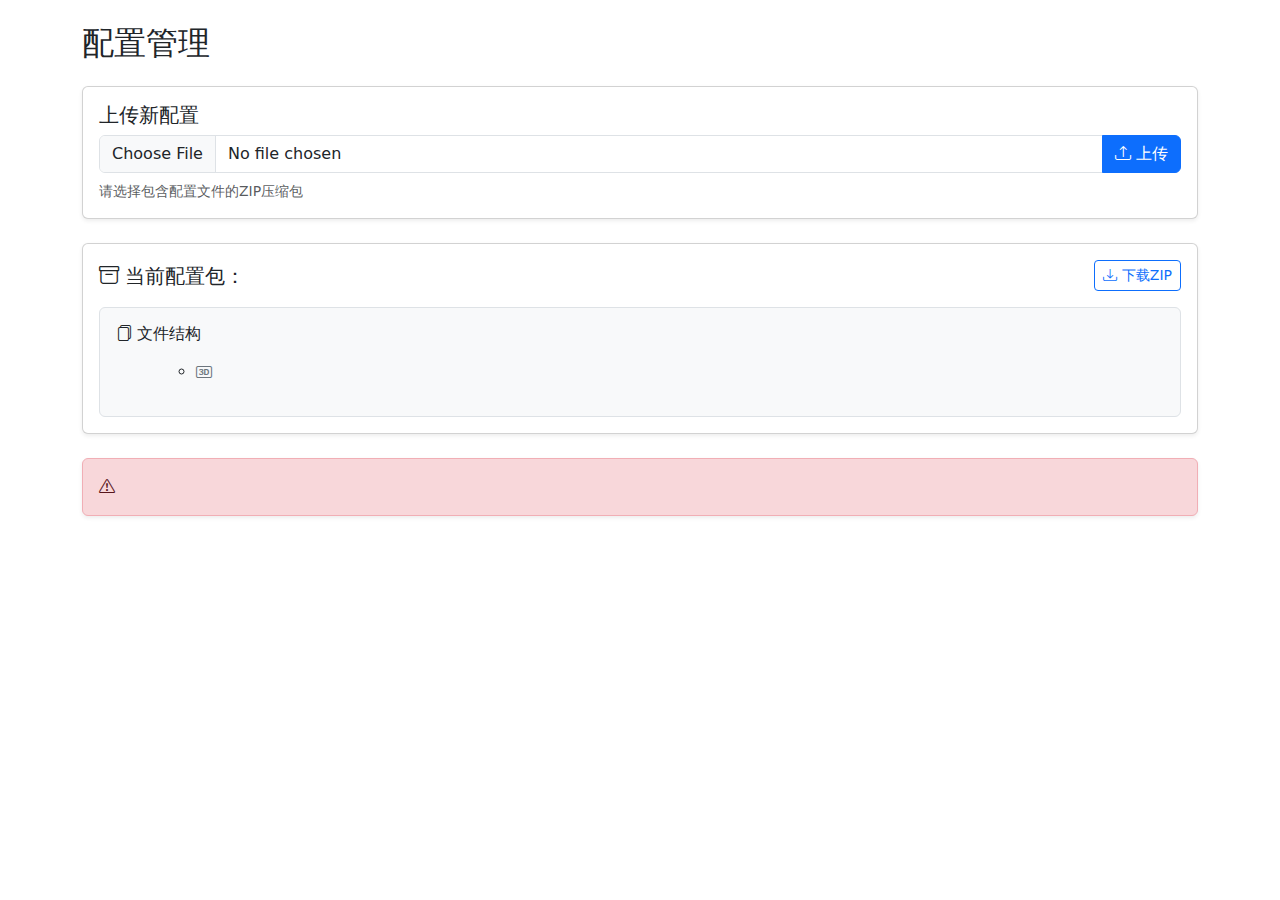
<file: src/main/resources/templates/apps/config_zip.html>
<!DOCTYPE html>
<html xmlns:th="http://www.thymeleaf.org">
<head>
  <title>配置上传</title>
  <link rel="stylesheet" href="https://cdn.jsdelivr.net/npm/bootstrap@5.3.0/dist/css/bootstrap.min.css">
  <link rel="stylesheet" href="https://cdn.jsdelivr.net/npm/bootstrap-icons@1.10.0/font/bootstrap-icons.css">
  <style>
    .file-tree {
      list-style: none;
      padding-left: 0;
    }
    .file-tree li {
      position: relative;
      padding-left: 1.5rem;
      margin: 0.25rem 0;
    }
    .file-tree li:before {
      position: absolute;
      left: 0;
      color: #6c757d;
    }
    .folder:before {
      content: "\f07b"; /* Bootstrap folder icon */
      font-family: "bootstrap-icons";
    }
    .file:before {
      content: "\f15b"; /* Bootstrap file icon */
      font-family: "bootstrap-icons";
    }
    .tree-indent {
      margin-left: 1.5rem;
    }
  </style>
</head>
<body class="p-4">
<div class="container">
  <h2 class="mb-4">配置管理</h2>

  <div class="card shadow-sm mb-4">
    <div class="card-body">
      <h5 class="card-title">上传新配置</h5>
      <form th:action="@{'/apps/' + ${app.id} + '/configs/upload'}" method="post" enctype="multipart/form-data">
        <div class="input-group">
          <input type="file" class="form-control" id="zipFile" name="zipFile" accept=".zip" required>
          <button type="submit" class="btn btn-primary">
            <i class="bi bi-upload"></i> 上传
          </button>
        </div>
        <div class="form-text mt-2">请选择包含配置文件的ZIP压缩包</div>
      </form>
    </div>
  </div>

  <div th:if="${zipFileName}" class="card shadow-sm">
    <div class="card-body">
      <div class="d-flex justify-content-between align-items-center mb-3">
        <h5 class="card-title m-0">
          <i class="bi bi-archive"></i> 当前配置包：
          <span th:text="${zipFileName}" class="text-primary"></span>
        </h5>
        <a class="btn btn-outline-primary btn-sm"
           th:href="@{'/apps/' + ${app.id} + '/configs/download'}">
          <i class="bi bi-download"></i> 下载ZIP
        </a>
      </div>


      <div th:if="${zipContents}" class="border rounded p-3 bg-light">
        <h6 class="mb-3"><i class="bi bi-files"></i> 文件结构</h6>
        <ul class="file-tree">
          <th:block th:each="entry : ${zipContents}">
            <th:block th:unless="${#strings.startsWith(entry, '__MACOSX')}">
              <li th:classappend="${#strings.contains(entry, '/')} ? 'folder' : 'file'">
                <th:block th:if="${#strings.contains(entry, '/')}">
                  <span class="fw-bold" th:text="${#strings.substringBefore(entry, '/')}"></span>
                  <ul class="tree-indent">
                    <li class="file" th:text="${#strings.substringAfter(entry, '/')}"></li>
                  </ul>
                </th:block>
                <th:block th:unless="${#strings.contains(entry, '/')}" th:text="${entry}"></th:block>
              </li>
            </th:block>
          </th:block>
        </ul>
      </div>
    </div>
  </div>

  <div th:if="${error}" class="alert alert-danger mt-4 shadow-sm">
    <i class="bi bi-exclamation-triangle me-2"></i>
    <span th:text="${error}"></span>
  </div>
</div>
</body>
</html>
</file>
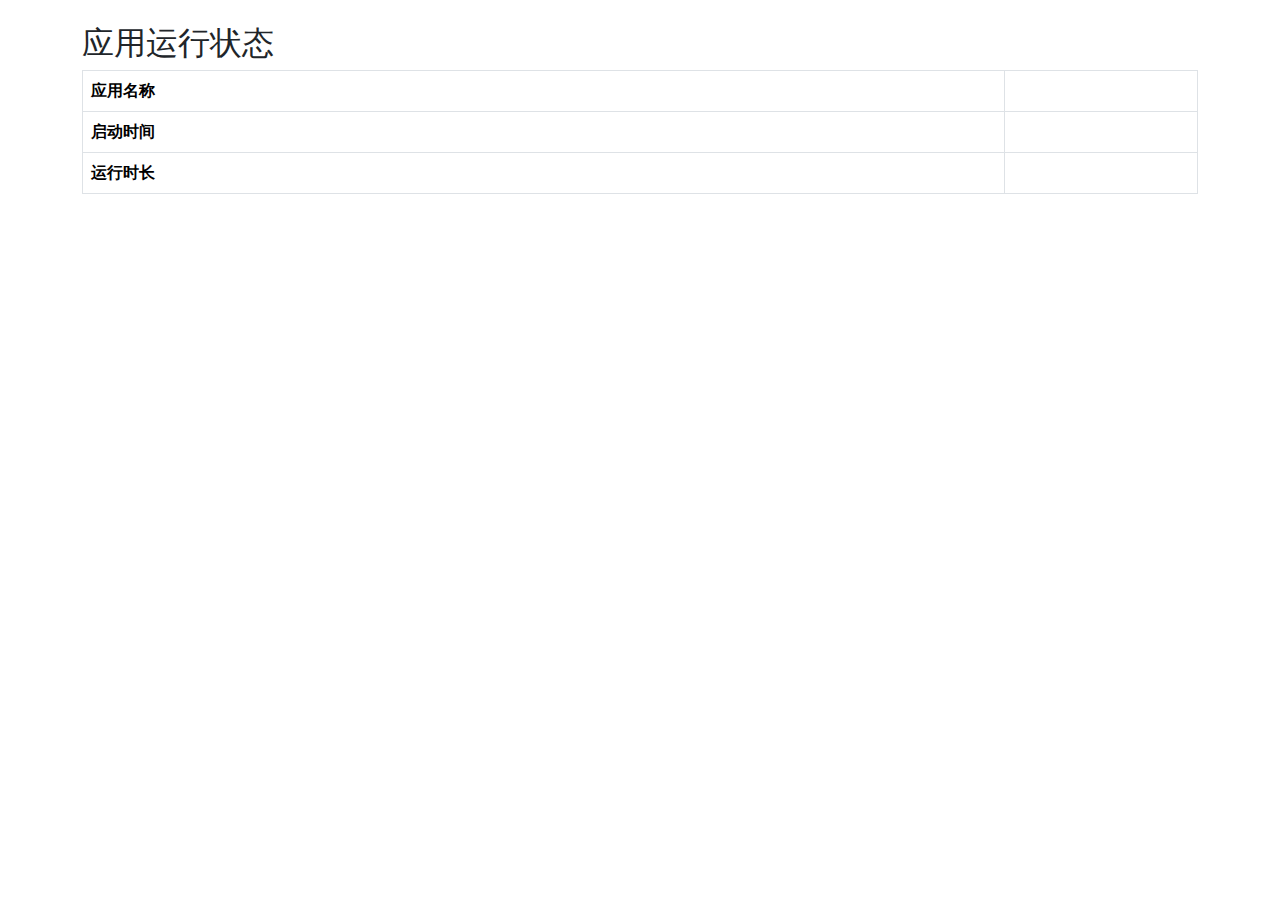
<file: src/main/resources/templates/apps/running.html>
<!DOCTYPE html>
<html lang="zh" xmlns:th="http://www.thymeleaf.org">
<head>
  <meta charset="UTF-8">
  <title>应用运行状态</title>
  <link href="https://cdn.jsdelivr.net/npm/bootstrap@5.3.0/dist/css/bootstrap.min.css" rel="stylesheet">
</head>
<body>
<div class="container mt-4">
  <h2>应用运行状态</h2>

  <table class="table table-bordered">
    <tr>
      <th>应用名称</th>
      <td th:text="${appInstance.app.name}"></td>
    </tr>
    <tr>
      <th>启动时间</th>
      <td th:text="${#temporals.format(appInstance.startTime, 'yyyy-MM-dd HH:mm:ss')}"></td>
    </tr>
    <tr>
      <th>运行时长</th>
      <td th:text="${appInstance.getRunningDuration()}"></td>
    </tr>
  </table>

</div>
<script src="https://code.jquery.com/jquery-3.6.0.min.js"></script>

<script th:inline="javascript">
  // var appId = "[[${appInstance.getApp().id}]]"
  const appId = "1"; // 应用ID，根据当前展示的 App 替换

  // Log: WebSocket 连接开始
  console.log(`Connecting to WebSocket for appId: ${appId}`);

  // 创建 WebSocket 连接
  const socket = new WebSocket(`ws://127.0.0.1:8080/ws/runtime?appId=${appId}`);

  // Log: 连接打开时
  socket.onopen = function(event) {
    console.log(`WebSocket connection established for appId: ${appId}`);
  };

  // Log: WebSocket 连接关闭时
  socket.onclose = function(event) {
    console.log(`WebSocket connection closed for appId: ${appId}`);
    if (event.wasClean) {
      console.log("Connection closed cleanly");
    } else {
      console.error("Connection closed with errors");
    }
  };

  // Log: WebSocket 连接错误时
  socket.onerror = function(event) {
    console.error(`WebSocket error occurred for appId: ${appId}`, event);
  };

  // 接收到消息时
  socket.onmessage = function(event) {
    console.log(`Received message for appId: ${appId}: ${event.data}`);
    // 更新页面上的运行时长
    $("#runningDuration").text(event.data); // 更新元素内容
  };

  // Log: WebSocket 连接正在发送数据
  function sendMessage(message) {
    console.log(`Sending message to WebSocket: ${message}`);
    socket.send(message);
  }

  // Example of sending a message
  // sendMessage("Ping from client");
</script>

</body>
</html>
</file>
